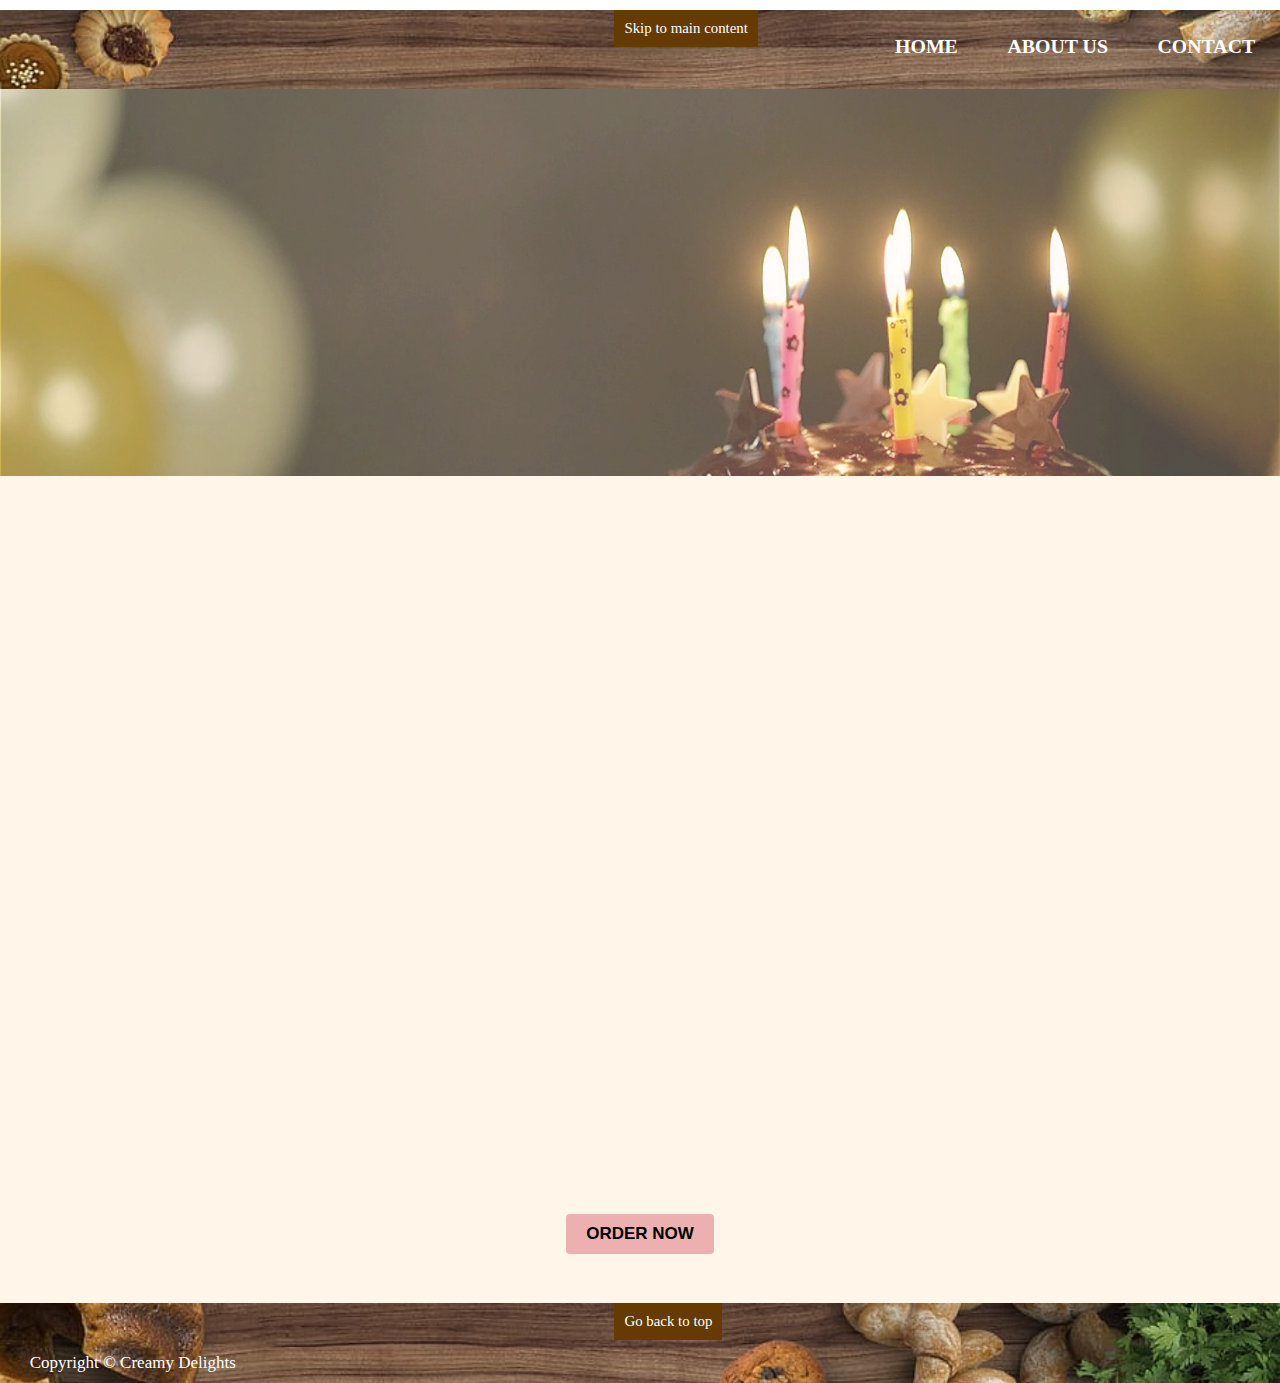
<file: index.html>
<!DOCTYPE html>
<html lang="en">

<head>
    <meta charset="UTF-8">
    <meta name="viewport" content="width=device-width, initial-scale=1.0">
    <title>Mid-term</title>
    <link rel="stylesheet" href="css/main.css">
</head>

<body>
    <!--Skip link for accessibility-->
    <a href="#maincontent" class="skip-link">Skip to main content</a>
    <header role="banner">
        <nav role="navigation" id="nav-skip">
            <ul class="navbar" role="list">
                <!--Navigation menu-->
                <li><a href="contact.html">CONTACT</a></li>
                <li><a href="about.html">ABOUT US</a></li>
                <li><a href="index.html">HOME</a></li>
            </ul>
        </nav>
    </header>
    <div class="main-container">
        <div class="banner">
            <!--Heading in the banner image-->
            <h1 role="heading">TREAT YOUR <br>TEMPERAMENTS</h1>
        </div>
        <main role="main" id="maincontent">
            <section role="region">
                <div>
                    <!--section heading-->
                    <h2 role="heading">OUR PRODUCTS FOR YOUR EVERY OCCASION!</h2>
                </div>
                <div class="container">
                    <div class="item" itemscope itemtype="https://schema.org/Bakery">
                        <img src="images/image1-900.jpg" srcset="images/image1-600.jpg 640w,
                                     images/image1-900.jpg 900w,
                                     images/image1-1200.jpg 1200w" sizes="(max-width: 900px) 640px,
                                    (max-width: 1200px) 900px,1200px" alt="Cake for anniversary party"
                            itemprop="image">

                        <!--description of the product-->
                        <div class="description">Whether it is someone's anniversary party or office party, we have
                            every
                            kind of cake for every different occassion because one cake does not fit all.</div>
                    </div>

                    <div class="item">
                        <img src="images/image2-900.jpg" srcset="images/image2-600.jpg 640w,
                                     images/image2-900.jpg 900w,
                                     images/image2-1200.jpg 1200w" sizes="(max-width: 900px) 640px,
                                    (max-width: 1200px) 900px,1200px" alt="cake for child">

                        <div class="description">Whether it is your child's first birthday or 5th birthday, we know what
                            they want because on every birthday, a child's tastes and mind both are growing and their
                            taste
                            will not remain same. We have products as per the age groups.</div>
                    </div>
                    <div class="item">
                        <img src="images/image3-900.jpg" srcset="images/image3-600.jpg 640w,
                                     images/image3-900.jpg 900w,
                                     images/image3-1200.jpg 1200w" sizes="(max-width: 900px) 640px,
                                    (max-width: 1200px) 900px,1200px" alt="Cake for girl gang party or boys party">

                        <div class="description">Whether it is a girl gang party or boys party, we have every kind of
                            color
                            and taste that you will fall in love with. For every baby shower, we have some yummy and
                            special
                            gifts for you. Don't miss this chance to enjoy some amazing food.</div>
                    </div>

                    <div class="item">
                        <img src="images/image4-900.jpg" srcset="images/image4-600.jpg 640w,
                                     images/image4-900.jpg 900w,
                                     images/image4-1200.jpg 1200w" sizes="(max-width: 900px) 640px,
                                    (max-width: 1200px) 900px,1200px" alt="Cake for christmas party">

                        <div class="description">Whether it is a christmas night or new year night, let's celebrate
                            together
                            and make some amazing memories with our friends and families and enjoy some freshly baked
                            and
                            delicious items.</div>
                    </div>

                </div>
            </section>
            <!--button to order-->
            <div class="button">
                <button class="btn">ORDER NOW</button>
            </div>
            <!--skip link to go back to top-->
            <a href="#nav-skip" class="skip-link">Go back to top</a>
        </main>
        <footer class="site-footer" role="contentinfo">
            <div class="footer">
                <!--footer content-->
                Copyright &copy; Creamy Delights
            </div>
        </footer>





    </div>

</body>

</html>
</file>
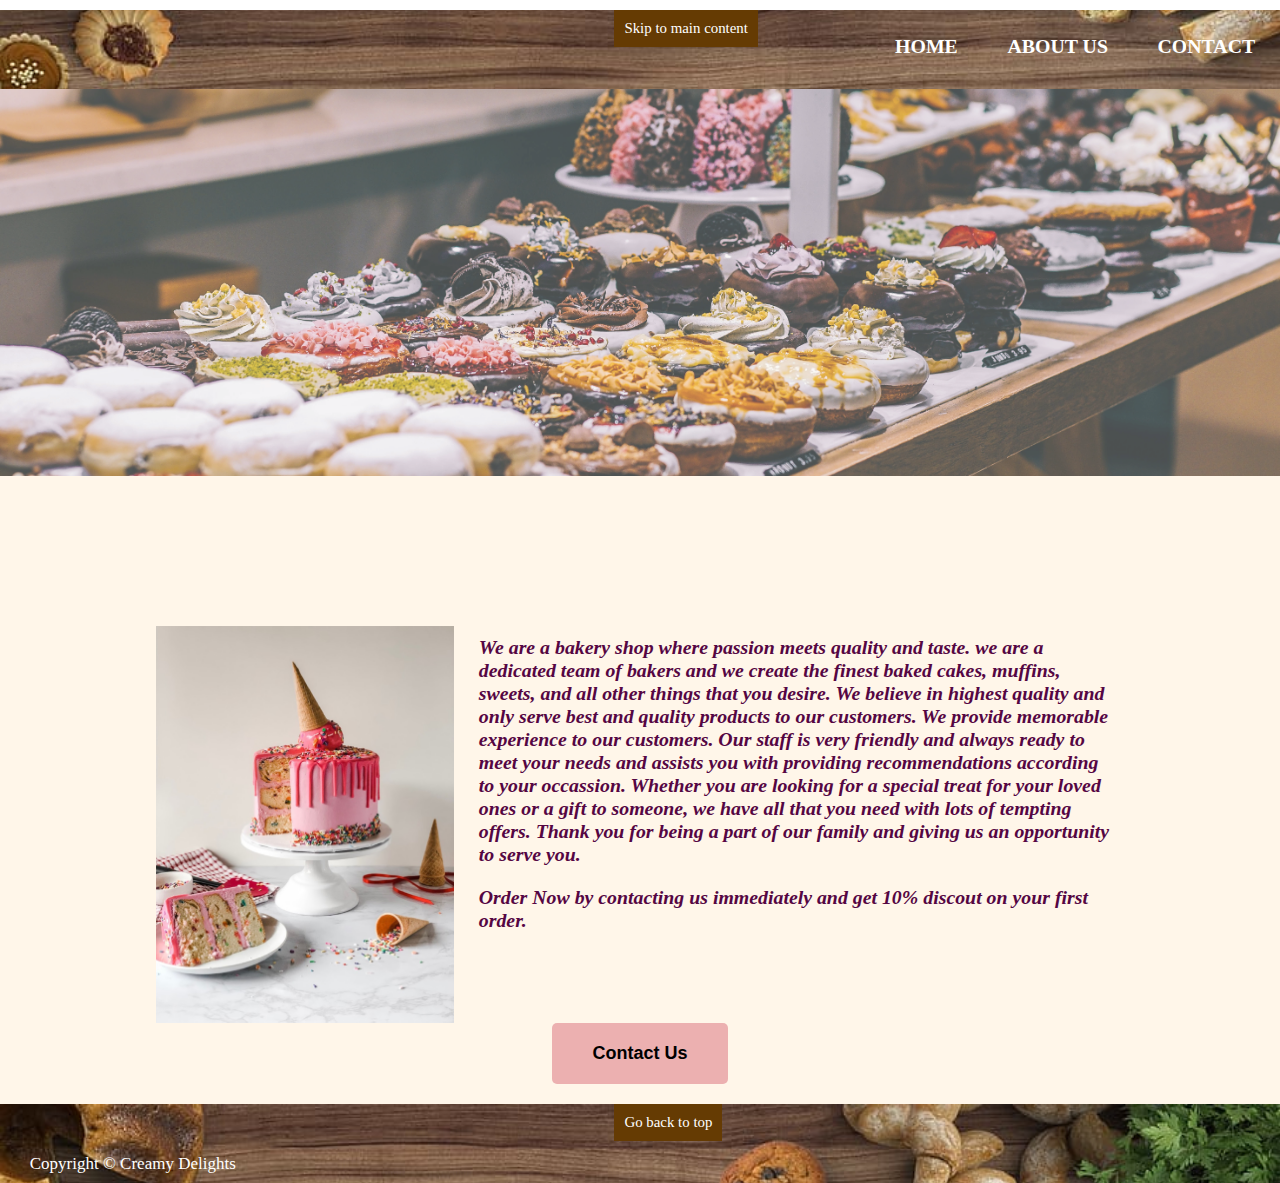
<file: about.html>
<!DOCTYPE html>
<html lang="en">

<head>
    <meta charset="UTF-8">
    <meta name="viewport" content="width=device-width, initial-scale=1.0">
    <link rel="stylesheet" href="css/main.css">
    <title>About Us</title>
</head>

<body>
    <!--skip link for accessibility-->
    <a href="#maincontent" class="skip-link">Skip to main content</a>
    <header role="banner">
        <nav role="navigation" id="nav-skip">
            <ul class="navbar">
                <!--navigation menu-->
                <li><a href="contact.html">CONTACT</a></li>
                <li><a href="about.html">ABOUT US</a></li>
                <li><a href="index.html">HOME</a></li>
            </ul>
        </nav>
    </header>
    <div class="main-container">
        <div class="about-banner"></div>
        <main role="main" id="maincontent">
            <section role="region">
                <div>
                    <!--section heading-->
                    <h2 role="heading">About Us</h2>
                </div>
                <div class="about-container">
                    <div class="about-item">
                        <img src="images/cake900.jpg" srcset="images/cake600.jpg 640w,
                         images/cake900.jpg 900w,
                         images/cake1200.jpg 1200w" sizes="(max-width: 900px) 640px,
                        (max-width: 1200px) 900px,1200px" alt="image of cake">
                        <!--description about team-->
                        <div class="about-description">We are a bakery shop where passion meets quality and taste. we
                            are a dedicated team of bakers and we create the finest baked cakes, muffins, sweets, and
                            all other things that you desire. We believe in highest quality and only serve best and
                            quality products to our customers. We provide memorable experience to our customers. Our
                            staff is very friendly and always ready to meet your needs and assists you with providing
                            recommendations according to your occassion. Whether you are looking for a special treat for
                            your loved ones or a gift to someone, we have all that you need with lots of tempting
                            offers.
                            Thank you for being a part of our family and giving us an opportunity to serve you.
                            <p>
                                Order Now by contacting us immediately and get 10% discout on your first order.
                            </p>
                        </div>
                    </div>
                </div>
            </section>
            <!--button to contact the bakery-->
            <div class="button-container">
                <button class="contact-button">
                    <a href="contact.html" class="button-link">Contact Us</a>
                </button>
            </div>
        </main>
        <!--skip link to go back to top-->
        <a href="#nav-skip" class="skip-link">Go back to top</a>
        <footer class="contact-footer" role="contentinfo">
            <div class="footer">
                <!--footer content-->
                Copyright &copy; Creamy Delights
            </div>
        </footer>

    </div>
</body>

</html>
</file>
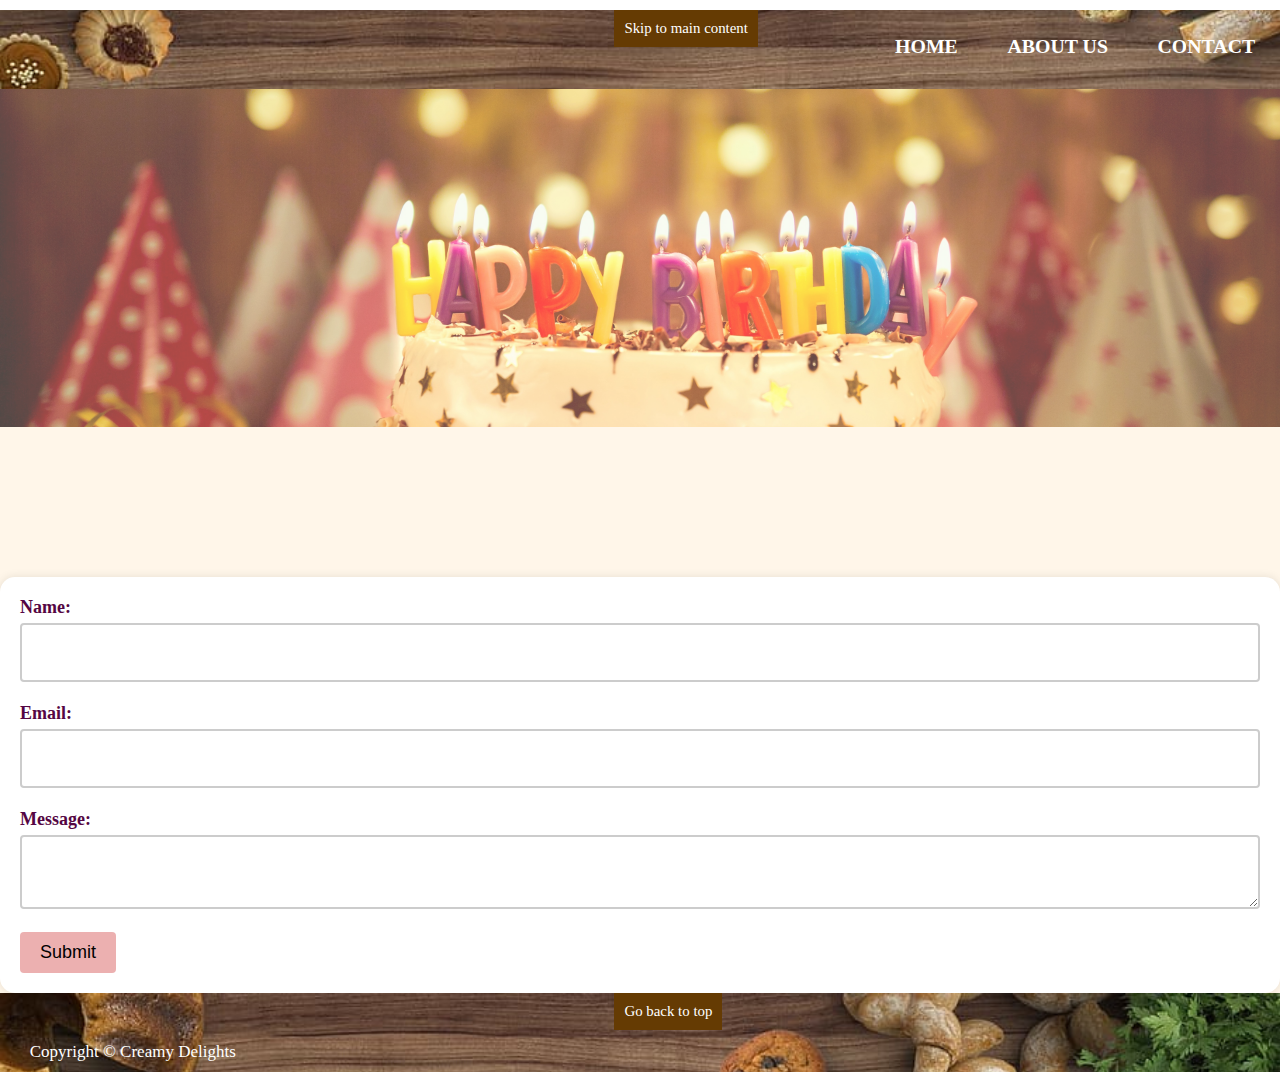
<file: contact.html>
<!DOCTYPE html>
<html lang="en-US">

<head>
    <meta charset="utf-8">
    <meta name="viewport" content="width=device-width, initial-scale=1.0">
    <title>Contact us</title>
    <link rel="stylesheet" href="css/main.css">
</head>

<body>
    <!--skip link for accessibility-->
    <a href="#maincontent" class="skip-link">Skip to main content</a>
    <header role="banner">
        <nav role="navigation" id="nav-skip">
            <ul class="navbar">
                <!--navigation menu-->
                <li><a href="contact.html">CONTACT</a></li>
                <li><a href="about.html">ABOUT US</a></li>
                <li><a href="index.html">HOME</a></li>
            </ul>
        </nav>


    </header>

    <main role="main" id="maincontent">
        <div class="main-container">
            <div class="contact-banner"></div>
            <section role="region">
                <!--section heading-->
                <h2 role="heading">Let's Connect</h2>

                <form action="/submit_contact_form" method="post" role="form" itemscope
                    itemtype="https://schema.org/ContactPage">
                    <!--name field-->
                    <label for="name">Name:</label>
                    <input type="text" id="name" name="name" required itemprop="name"><br><br>
                    <!--Email field-->
                    <label for="email">Email:</label>
                    <input type="email" id="email" name="email" required itemprop="email"><br><br>
                    <!--Message field-->
                    <label for="message">Message:</label>
                    <textarea id="message" name="message" required itemprop="message"></textarea><br><br>
                    <!--Submit button-->
                    <input type="submit" value="Submit">
                </form>
            </section>
    </main>
    <!--skip link to go back to top-->
    <a href="#nav-skip" class="skip-link">Go back to top</a>
    <footer class="contact-footer" role="contentinfo">
        <div class="footer">
            <!--footer content-->
            Copyright &copy; Creamy Delights
        </div>
    </footer>

    </div>

</body>

</html>
</file>
<file: css/main.css>
/* set the base font size for the HTML element*/
html { 
    font-size: 62%;
}
/* Reset the margin and padding for the body element */
body {
    margin: 0;
    padding: 0;
}
/* styles for the header element */
header {
    background-image: url(../images/image1.jpg);
    background-size: cover;
    background-position: center;
    height: 8rem;
}
/* styles for the navigation menu */
nav ul {
    list-style: none;
}

nav ul a {
    color: white;
    float: right;
    padding: 2.5rem;
    text-decoration: none;
    font-size: 2rem;
    font-weight: bold;
}
/* styles for navigation menu on hover */
.navbar li a:hover {
    background-color: rgb(78, 6, 6);
    height: 1rem;

}
/* styles for the main container */
.main-container {
    max-width: 100%;
    margin: 0 auto;
    background-color: #FFF6E9;
}
/* Styles for the banner */
.banner {
    background-image: url(../images/Image\ 5.jpg);
    background-size: cover;
    background-position: center;
    height: 35rem;
    opacity: 0.7;
    padding: 20px 0;
}
/* style for the banner on hover */
.banner:hover {
    opacity: 5;
}
/* styles for h1 */
h1 {
    padding-top: 8rem;
    padding-left: 10rem;
    font-style: italic;
    font-weight: bolder;
    color: #F9FE82;
    font-size: 4.5rem;
}

h1 {
    opacity: 0;
    animation: fade-in-left 2s forwards;
}
/* Animation styles */
@keyframes fade-in-left {
    0% {
        opacity: 0;
        transform: translateX(-100%);
    }

    100% {
        opacity: 1;
        transform: translateX(0);
    }
}
/* styles for h2 */
h2 {
    text-align: center;
    padding-top: 1.5em;
    font-size: 3.5rem;
    color: #550643;
}

h2 {
    opacity: 0;
    animation: fade-in 2s forwards;
}
/* animation styles for fade-in */
@keyframes fade-in {
    0% {
        opacity: 0;
    }

    100% {
        opacity: 1;
    }
}
/* styles for the container */
.container {
    display: grid;
    grid-template-columns: repeat(4, 1fr);
    grid-gap: 20px;

}

.container {
    opacity: 0;
    animation: fade-in 2s forwards;
}
/* animation styles for fade-in */
@keyframes fade-in {
    0% {
        opacity: 0;
    }

    100% {
        opacity: 1;
    }
}

.item {
    display: flex;
    flex-direction: column;
    align-items: center;
    text-align: center;
}
/* Styles for images */
img {
    max-width: 100%;
    object-fit: cover;
    height: 40rem;
    transition: transform 0.3s;
}
/* styles for images on hover */
img:hover {
    transform: scale(0.8);
}

.description {
    margin-top: 1rem;
    font-size: 2rem;
    margin-bottom: 20px;
    margin-left: 5px;
    margin-right: 5px;
    font-style: italic;
    font-weight: bold;
    color: #550643;
}
/* styles for button */
.button {
    display: flex;
    justify-content: center;
    align-items: center;
    padding-bottom: 5rem;
    animation: zoom-in 1s infinite;
}
/* animation styles */
@keyframes zoom-in {
    0% {
        transform: scale(1);

    }

    50% {
        transform: scale(1.2);

    }

    100% {
        transform: scale(1);
    }
}
/* styles for button */
.btn {
    padding: 10px 20px;
    background-color: #ECB0B0;
    border: none;
    color: black;
    border-radius: 4px;
    font-size: 17px;
    font-family: Arial, Helvetica, sans-serif;
    font-weight: bold;
    cursor: pointer;
    transition: background-color 0.2s ease;
}
/* styles for button on hover */
.btn :hover {
    background-color: rgb(78, 6, 6);
    color: white;
}

.btn a {
    text-decoration: none;
    color: black;
    font-family: Arial, Helvetica, sans-serif;
    font-weight: bold;
}
/* styles for footer */
.site-footer {
    background-image: url(../images/image1.jpg);
    height: 8rem;
    background-size: cover;
    color: white;
    font-size: 17px;

}

.footer {
    padding-top: 5rem;
    padding-left: 3rem;
}
/* styles for skip link */
.skip-link {
    position: absolute;
    left: 48%;
    padding: 10px 10px;
    font-size: 1.5rem;
    background-color: #653b03;
    color: #fff;
    text-decoration: none;
}

/*Media queries for mobile and tablets */

@media only screen and (max-width: 768px) {

    /* Adjust header height for smaller screens */
    header {
        height: 6rem;
    }

    /* Decrease font size and padding for navigation links */
    nav ul a {
        font-size: 1.5rem;
        padding: 1.5rem;
    }

    /* Adjust padding and font size for h1 */
    h1 {
        padding-top: 6rem;
        padding-left: 5rem;
        font-size: 3rem;
    }

    /* Adjust font size for h2 */
    h2 {
        font-size: 2rem;
    }

    /* Adjust height and font size for banner */
    .banner {
        height: 25rem;
        padding: 10px 0;
    }

    /* Adjust height and font size for images */
    img {
        height: 20rem;
    }

    /* Adjust margin and font size for description */
    .description {
        margin-top: 0.5rem;
        font-size: 1.5rem;
    }
    /* adjust container layout */

    .container {
        grid-template-columns: 1fr;
    }

    .item {
        text-align: center;
    }
    /* adjust image for smaller screens */

    .item img {
        height: auto;
        max-width: 100%;
    }

    .description {
        margin-top: 1rem;
        font-size: 1.5rem;
    }
    /* adjust styles for skip link */

    .skip-link {
        position: absolute;
        left: 1%;
        padding: 2px;
        font-size: 1.5rem;
        background-color: #653b03;
        color: #fff;
        text-decoration: none;
    }

}

/*contact page styles*/
.contact {
    color: white;
}
/* styles for contact banner */
.contact-banner {
    background-image: url(../images/contact\ banner.jpg);
    background-size: cover;
    background-position: center;
    height: 30rem;
    opacity: 0.7;
    padding: 20px 0;
}

.contact-banner:hover {
    opacity: 5;
}
/* styles for contact form */
form {
    background-color: #fff;
    padding: 20px;
    border-radius: 15px;
    box-shadow: 0 0 10px rgba(0, 0, 0, 0.1);
}

label {
    display: inline-block;
    margin-bottom: 5px;
    font-size: 18px;
    font-weight: bold;
    color: #550643;
}

input[type="text"],
input[type="email"],
textarea {
    width: 100%;
    padding: 20px;
    border: 2px solid #ccc;
    border-radius: 4px;
    box-sizing: border-box;
    margin-bottom: 10px;

}

input[type="submit"] {
    background-color: #ECB0B0;
    color: black;
    font-size: 18px;
    border: none;
    padding: 10px 20px;
    border-radius: 4px;
    cursor: pointer;
}

input[type="submit"]:hover {
    background-color: #550643;
    color: white;
}
/* styles for footer */
.contact-footer {
    background-image: url(../images/image1.jpg);
    height: 8rem;
    background-size: cover;
    color: white;
    font-size: 17px;

}

.footer {
    padding-top: 5rem;
    padding-left: 3rem;
}

/* media query for contact page*/
@media screen and (max-width: 768px) {
    form {
        width: 80%;
        margin: 0 auto;

    }

    input[type="text"],
    input[type="email"],
    textarea {
        padding: 15px;
    }

    input[type="submit"] {
        font-size: 16px;
        padding: 8px 16px;
    }


}

/* About page styles */

/* styles for about page banner */
.about-banner {
    background-image: url(../images/about\ banner.jpg);
    background-size: cover;
    background-position: center;
    height: 35rem;
    opacity: 0.7;
    padding: 20px 0;
}
/* styles for about banner on hover */
.about-banner:hover {
    opacity: 5;
}

.about-container {
    display: grid;
    grid-template-columns: 1fr;
    grid-gap: 20px;
}

.about-item {
    display: flex;
    justify-content: center;
}
/* styles for about images */
.about-item img {
    max-width: 50%;
    transition: transform 0.3s;

}

img:hover {
    transform: scale(0.8);
}

.about-description {
    max-width: 50%;
    margin-top: 1rem;
    font-size: 2rem;
    margin-bottom: 20px;
    margin-left: 5px;
    margin-right: 5px;
    font-style: italic;
    font-weight: bold;
    color: #550643;
    padding-left: 20px;

}
/* styles for button */
.button-container {
    display: flex;
    justify-content: center;
    padding-bottom: 20px;
}

.contact-button {
    background-color: #ECB0B0;
    color: black;
    padding: 10px 20px;
    font-size: 18px;
    font-weight: bold;
    border: none;
    cursor: pointer;
    border-radius: 5px;

}

.button-link {
    display: inline-block;
    text-decoration: none;
    color: black;
    padding: 10px 20px;
}
/* styles for button on hover */
.button-link:hover {
    background-color: #550643;
    color: white;
}
/* Media query for about page smaller creen sizes */
@media only screen and (max-width: 768px) {

    .about-item {
        display: initial;
        display: flex;
        flex-direction: column;
        align-items: center;
        justify-items: center;
    }

    .about-item img {
        width: 100%;
        max-width: 90%;
    }

    .about-description {
        max-width: 100%;
        font-size: 1.8rem;
    }

    .button-container {
        flex-direction: column;
        align-items: center;
    }

}
</file>
